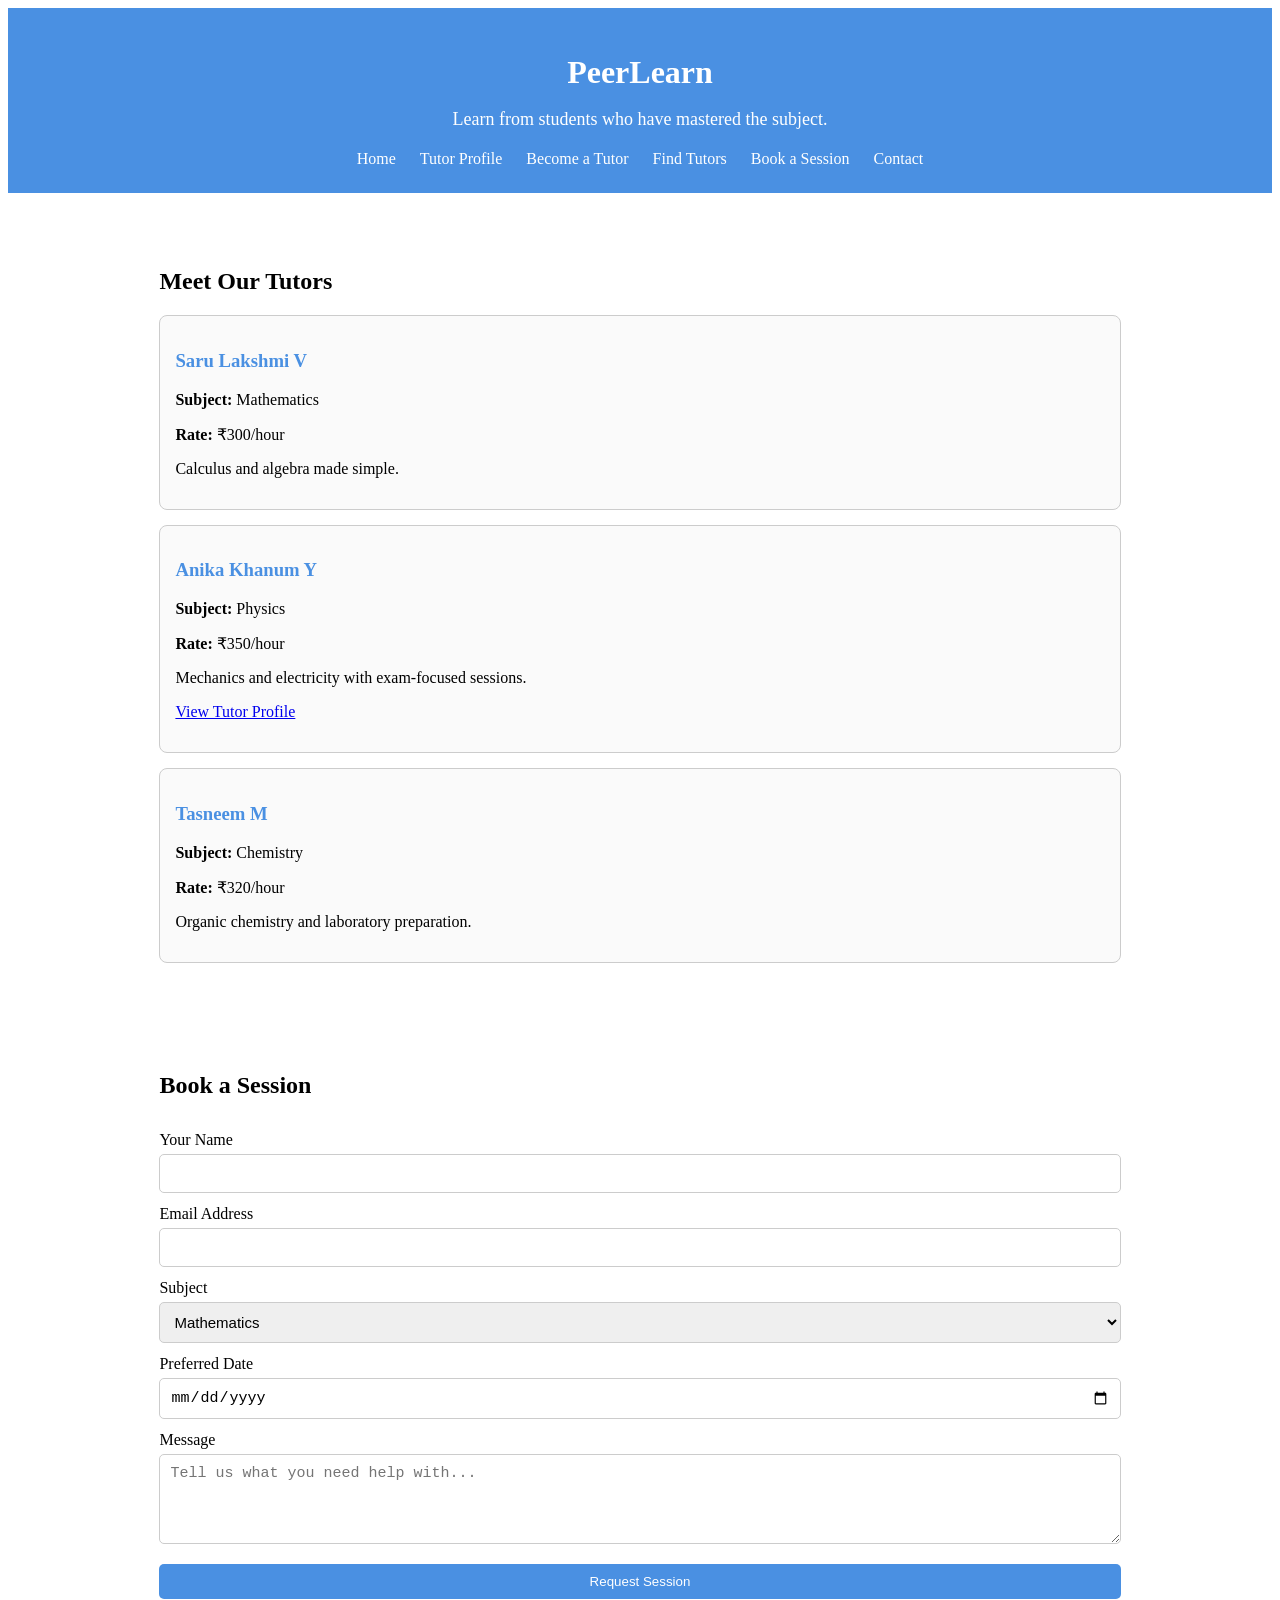
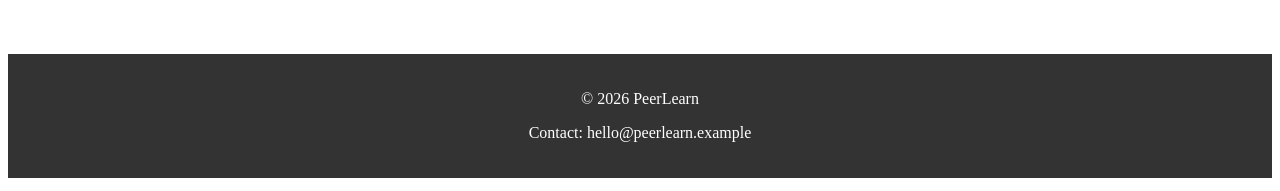
<file: index.html>
<!DOCTYPE html>
<html lang="en">

<head>
    <meta charset="UTF-8">
    <meta name="viewport" content="width=device-width, initial-scale=1.0">

    <title>PeerLearn - Find a Tutor</title>

    <!-- Connect CSS -->
    <link rel="stylesheet" href="style.css">
</head>

<body>

    <!-- Header -->
    <header>
        <h1>PeerLearn</h1>
        <p>Learn from students who have mastered the subject.</p>

        <!-- Updated Navigation for Part 3 -->
       
<nav>
    <a href="index.html">Home</a>
    <a href="tutor.html">Tutor Profile</a>
    <a href="become-a-tutor.html">Become a Tutor</a>
    <a href="index.html#tutors">Find Tutors</a>
    <a href="index.html#booking">Book a Session</a>
    <a href="index.html#contact">Contact</a>
</nav>

    </header>

    <!-- Main Content -->
    <main>

        <!-- Tutor Section -->
        <section id="tutors">
            <h2>Meet Our Tutors</h2>

            <article>
                <h3>Saru Lakshmi V</h3>
                <p><strong>Subject:</strong> Mathematics</p>
                <p><strong>Rate:</strong> ₹300/hour</p>
                <p>Calculus and algebra made simple.</p>
            </article>

            <article>
                <h3>Anika Khanum Y</h3>
                <p><strong>Subject:</strong> Physics</p>
                <p><strong>Rate:</strong> ₹350/hour</p>
                <p>Mechanics and electricity with exam-focused sessions.</p>
                <p><a href="tutor.html">View Tutor Profile</a></p>
            </article>

            <article>
                <h3>Tasneem M</h3>
                <p><strong>Subject:</strong> Chemistry</p>
                <p><strong>Rate:</strong> ₹320/hour</p>
                <p>Organic chemistry and laboratory preparation.</p>
            </article>

        </section>

        <!-- Booking Section -->
        <section id="booking">
            <h2>Book a Session</h2>

            <form>
                <label for="name">Your Name</label>
                <input
                    type="text"
                    id="name"
                    name="name"
                    required
                >

                <label for="email">Email Address</label>
                <input
                    type="email"
                    id="email"
                    name="email"
                    required
                >

                <label for="subject">Subject</label>
                <select id="subject" name="subject">
                    <option value="mathematics">Mathematics</option>
                    <option value="physics">Physics</option>
                    <option value="chemistry">Chemistry</option>
                </select>

                <label for="date">Preferred Date</label>
                <input
                    type="date"
                    id="date"
                    name="date"
                >

                <label for="message">Message</label>
                <textarea
                    id="message"
                    name="message"
                    rows="4"
                    placeholder="Tell us what you need help with..."
                ></textarea>

                <button type="submit">Request Session</button>
            </form>
        </section>

    </main>

    <!-- Footer -->
    <footer id="contact">
        <p>&copy; 2026 PeerLearn</p>
        <p>Contact: hello@peerlearn.example</p>
    </footer>

</body>

</html>
</file>
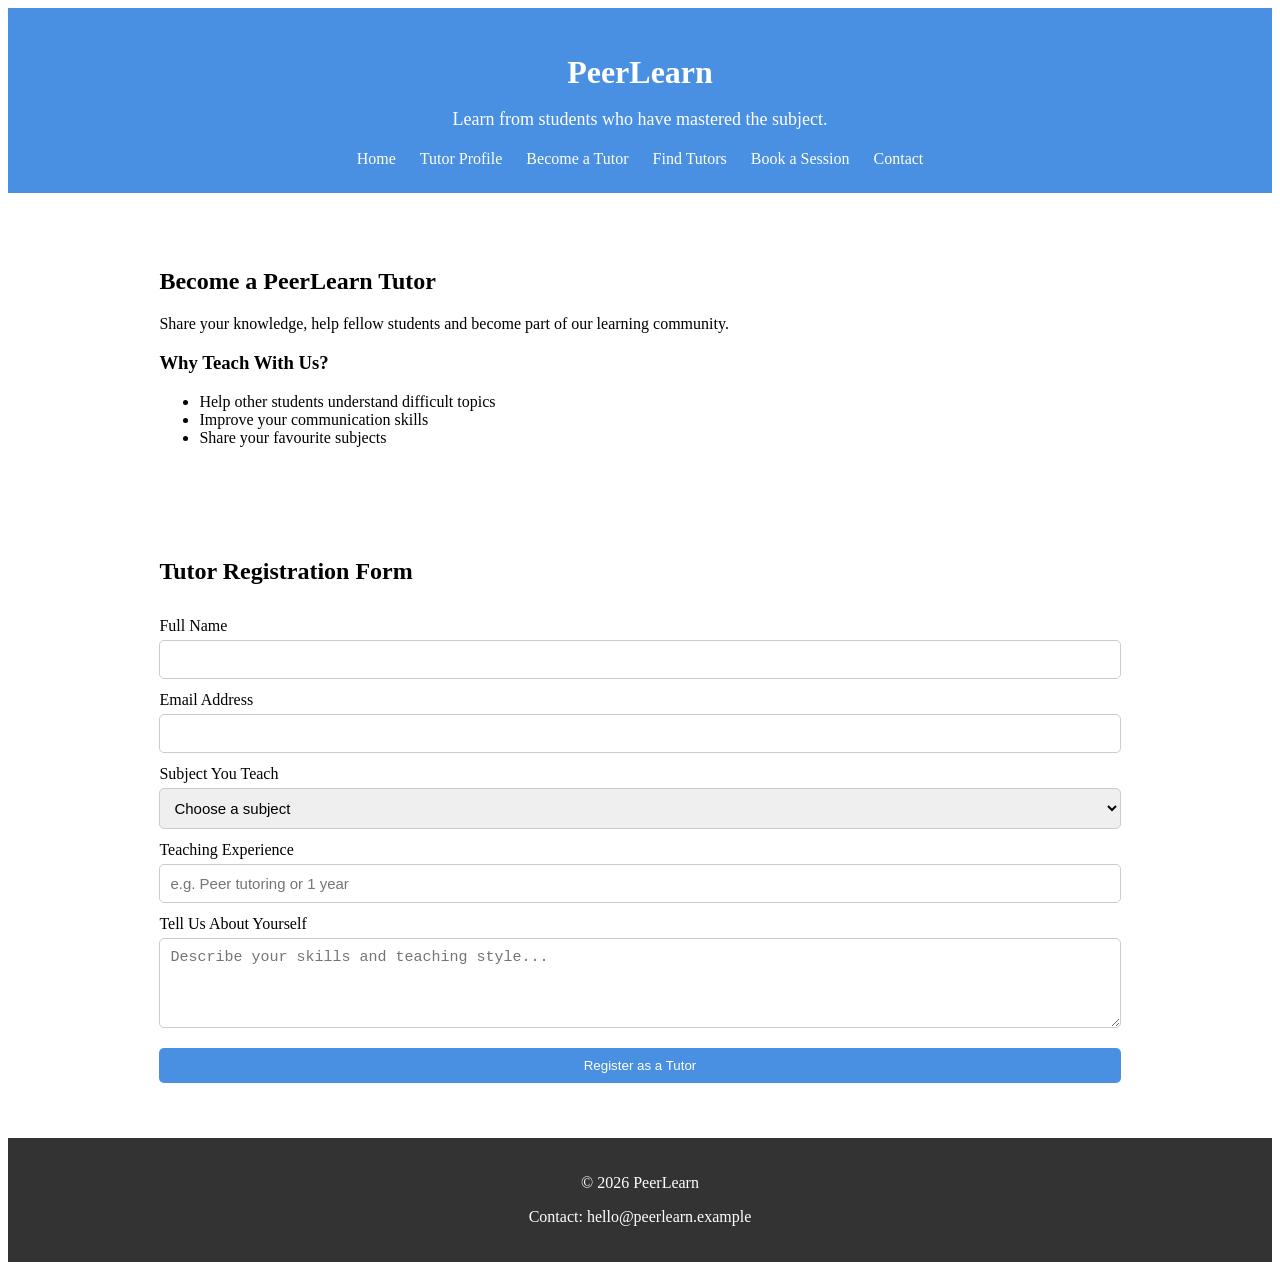
<file: become-a-tutor.html>
<!DOCTYPE html>
<html lang="en">

<head>
    <meta charset="UTF-8">
    <meta name="viewport" content="width=device-width, initial-scale=1.0">
    <title>Become a Tutor | PeerLearn</title>
    <link rel="stylesheet" href="style.css">
</head>

<body>

    <header>
        <h1>PeerLearn</h1>
        <p>Learn from students who have mastered the subject.</p>

        
<nav>
    <a href="index.html">Home</a>
    <a href="tutor.html">Tutor Profile</a>
    <a href="become-a-tutor.html">Become a Tutor</a>
    <a href="index.html#tutors">Find Tutors</a>
    <a href="index.html#booking">Book a Session</a>
    <a href="index.html#contact">Contact</a>
</nav>

    </header>

    <main>
        <section>
            <h2>Become a PeerLearn Tutor</h2>

            <p>
                Share your knowledge, help fellow students
                and become part of our learning community.
            </p>

            <h3>Why Teach With Us?</h3>
            <ul>
                <li>Help other students understand difficult topics</li>
                <li>Improve your communication skills</li>
                <li>Share your favourite subjects</li>
            </ul>
        </section>

        <section>
            <h2>Tutor Registration Form</h2>

            <form action="#" method="get">

                <label for="tutor-name">Full Name</label>
                <input
                    type="text"
                    id="tutor-name"
                    name="tutor-name"
                    required>

                <label for="tutor-email">Email Address</label>
                <input
                    type="email"
                    id="tutor-email"
                    name="tutor-email"
                    required>

                <label for="tutor-subject">Subject You Teach</label>
                <select
                    id="tutor-subject"
                    name="tutor-subject"
                    required>
                    <option value="">Choose a subject</option>
                    <option value="mathematics">Mathematics</option>
                    <option value="physics">Physics</option>
                    <option value="chemistry">Chemistry</option>
                </select>

                <label for="experience">Teaching Experience</label>
                <input
                    type="text"
                    id="experience"
                    name="experience"
                    placeholder="e.g. Peer tutoring or 1 year">

                <label for="tutor-message">Tell Us About Yourself</label>
                <textarea
                    id="tutor-message"
                    name="tutor-message"
                    rows="4"
                    placeholder="Describe your skills and teaching style..."></textarea>

                <button type="submit">Register as a Tutor</button>

            </form>
        </section>
    </main>

    
<footer id="contact">
    <p>&copy; 2026 PeerLearn</p>
    <p>Contact: hello@peerlearn.example</p>
</footer>


</body>
</html>
</file>
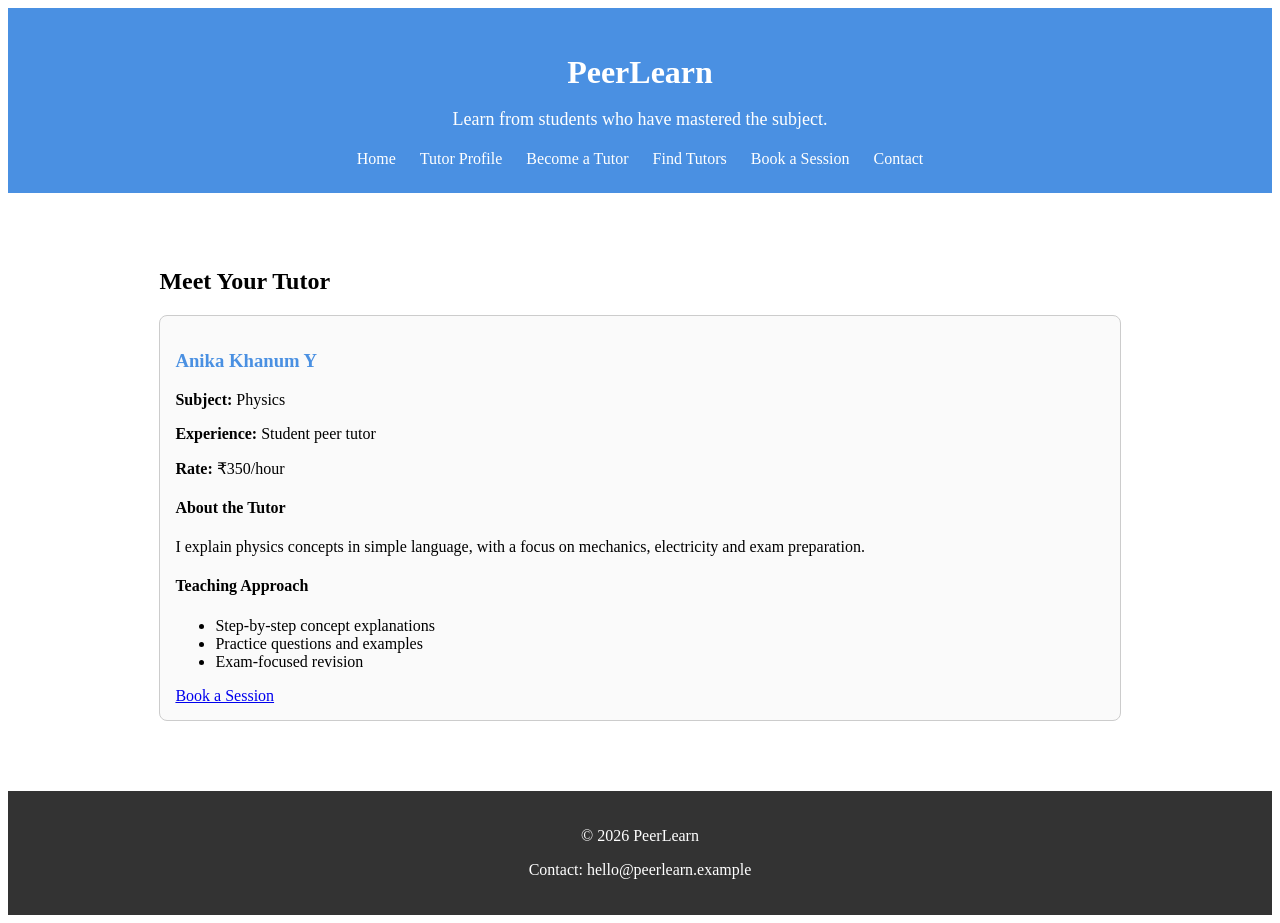
<file: tutor.html>
<!DOCTYPE html>
<html lang="en">

<head>
    <meta charset="UTF-8">
    <meta name="viewport" content="width=device-width, initial-scale=1.0">
    <title>Tutor Profile | PeerLearn</title>
    <link rel="stylesheet" href="style.css">
</head>

<body>

    <header>
        <h1>PeerLearn</h1>
        <p>Learn from students who have mastered the subject.</p>

        
<nav>
    <a href="index.html">Home</a>
    <a href="tutor.html">Tutor Profile</a>
    <a href="become-a-tutor.html">Become a Tutor</a>
    <a href="index.html#tutors">Find Tutors</a>
    <a href="index.html#booking">Book a Session</a>
    <a href="index.html#contact">Contact</a>
</nav>

    </header>

    <main>
        <section>
            <h2>Meet Your Tutor</h2>

            <article>
                <h3>Anika Khanum Y</h3>
                <p><strong>Subject:</strong> Physics</p>
                <p><strong>Experience:</strong> Student peer tutor</p>
                <p><strong>Rate:</strong> ₹350/hour</p>

                <h4>About the Tutor</h4>
                <p>
                    I explain physics concepts in simple language,
                    with a focus on mechanics, electricity and
                    exam preparation.
                </p>

                <h4>Teaching Approach</h4>
                <ul>
                    <li>Step-by-step concept explanations</li>
                    <li>Practice questions and examples</li>
                    <li>Exam-focused revision</li>
                </ul>

                <a href="index.html#booking">Book a Session</a>
            </article>
        </section>
    </main>

    <footer id="contact">
        <p>&copy; 2026 PeerLearn</p>
        <p>Contact: hello@peerlearn.example</p>
    </footer>

</body>
</html>
</file>
<file: style.css>
```css
body {
    font-family: Arial, sans-serif;
    margin: 0;
    background-color: #f2f2f2;
}


/* Header */

header {
    background-color: #4a90e2;
    color: white;
    text-align: center;
    padding: 25px;
}

header h1 {
    margin-bottom: 5px;
}

header p {
    font-size: 18px;
}


/* Navigation */

nav {
    margin-top: 20px;
}

nav a {
    color: white;
    text-decoration: none;
    margin: 10px;
}

nav a:hover {
    text-decoration: underline;
}


/* Main */

main {
    width: 80%;
    margin: 30px auto;
}


/* Sections */

section {
    background-color: white;
    padding: 25px;
    margin-bottom: 25px;
    border-radius: 10px;
}


/* Tutor cards */

article {
    border: 1px solid #cccccc;
    padding: 15px;
    margin: 15px 0;
    border-radius: 8px;
    background-color: #fafafa;
}

article h3 {
    color: #4a90e2;
}


/* Booking form */

form {
    display: flex;
    flex-direction: column;
}

label {
    margin-top: 12px;
    margin-bottom: 5px;
}

input,
select,
textarea {
    padding: 10px;
    font-size: 15px;
    border: 1px solid #cccccc;
    border-radius: 5px;
}

textarea {
    resize: vertical;
}


button {
    margin-top: 20px;
    padding: 10px;
    background-color: #4a90e2;
    color: white;
    border: none;
    border-radius: 5px;
    cursor: pointer;
}

button:hover {
    background-color: #357abd;
}


/* Footer */

footer {
    background-color: #333333;
    color: white;
    text-align: center;
    padding: 20px;
}
</file>
